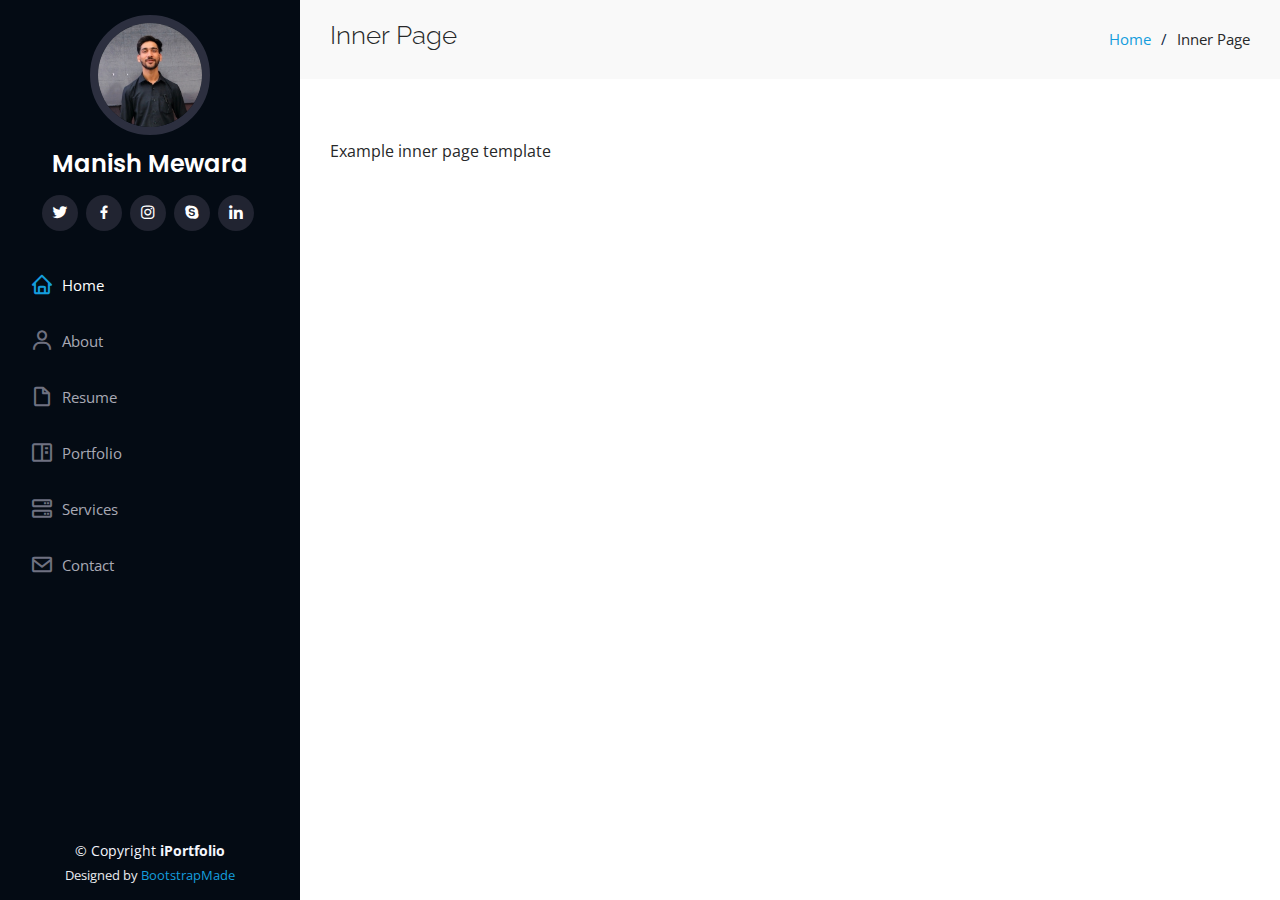
<file: inner-page.html>
<!DOCTYPE html>
<html lang="en">

<head>
  <meta charset="utf-8">
  <meta content="width=device-width, initial-scale=1.0" name="viewport">

  <title>Inner Page - iPortfolio Bootstrap Template</title>
  <meta content="" name="description">
  <meta content="" name="keywords">

  <!-- Favicons -->
  <link href="assets/img/favicon.png" rel="icon">
  <link href="assets/img/apple-touch-icon.png" rel="apple-touch-icon">

  <!-- Google Fonts -->
  <link href="https://fonts.googleapis.com/css?family=Open+Sans:300,300i,400,400i,600,600i,700,700i|Raleway:300,300i,400,400i,500,500i,600,600i,700,700i|Poppins:300,300i,400,400i,500,500i,600,600i,700,700i" rel="stylesheet">

  <!-- Vendor CSS Files -->
  <link href="assets/vendor/aos/aos.css" rel="stylesheet">
  <link href="assets/vendor/bootstrap/css/bootstrap.min.css" rel="stylesheet">
  <link href="assets/vendor/bootstrap-icons/bootstrap-icons.css" rel="stylesheet">
  <link href="assets/vendor/boxicons/css/boxicons.min.css" rel="stylesheet">
  <link href="assets/vendor/glightbox/css/glightbox.min.css" rel="stylesheet">
  <link href="assets/vendor/swiper/swiper-bundle.min.css" rel="stylesheet">

  <!-- Template Main CSS File -->
  <link href="assets/css/style.css" rel="stylesheet">

  <!-- =======================================================
  * Template Name: iPortfolio
  * Updated: Sep 18 2023 with Bootstrap v5.3.2
  * Template URL: https://bootstrapmade.com/iportfolio-bootstrap-portfolio-websites-template/
  * Author: BootstrapMade.com
  * License: https://bootstrapmade.com/license/
  ======================================================== -->
</head>

<body>

  <!-- ======= Mobile nav toggle button ======= -->
  <i class="bi bi-list mobile-nav-toggle d-xl-none"></i>

  <!-- ======= Header ======= -->
  <header id="header">
    <div class="d-flex flex-column">

      <div class="profile">
        <img src="assets/img/profileImg.jpg" alt="" class="img-fluid rounded-circle">
        <h1 class="text-light"><a href="index.html">Manish Mewara</a></h1>
        <div class="social-links mt-3 text-center">
          <a href="#" class="twitter"><i class="bx bxl-twitter"></i></a>
          <a href="#" class="facebook"><i class="bx bxl-facebook"></i></a>
          <a href="#" class="instagram"><i class="bx bxl-instagram"></i></a>
          <a href="#" class="google-plus"><i class="bx bxl-skype"></i></a>
          <a href="#" class="linkedin"><i class="bx bxl-linkedin"></i></a>
        </div>
      </div>

      <nav id="navbar" class="nav-menu navbar">
        <ul>
          <li><a href="#hero" class="nav-link scrollto active"><i class="bx bx-home"></i> <span>Home</span></a></li>
          <li><a href="#about" class="nav-link scrollto"><i class="bx bx-user"></i> <span>About</span></a></li>
          <li><a href="#resume" class="nav-link scrollto"><i class="bx bx-file-blank"></i> <span>Resume</span></a></li>
          <li><a href="#portfolio" class="nav-link scrollto"><i class="bx bx-book-content"></i> <span>Portfolio</span></a></li>
          <li><a href="#services" class="nav-link scrollto"><i class="bx bx-server"></i> <span>Services</span></a></li>
          <li><a href="#contact" class="nav-link scrollto"><i class="bx bx-envelope"></i> <span>Contact</span></a></li>
        </ul>
      </nav><!-- .nav-menu -->
    </div>
  </header><!-- End Header -->

  <main id="main">

    <!-- ======= Breadcrumbs ======= -->
    <section class="breadcrumbs">
      <div class="container">

        <div class="d-flex justify-content-between align-items-center">
          <h2>Inner Page</h2>
          <ol>
            <li><a href="index.html">Home</a></li>
            <li>Inner Page</li>
          </ol>
        </div>

      </div>
    </section><!-- End Breadcrumbs -->

    <section class="inner-page">
      <div class="container">
        <p>
          Example inner page template
        </p>
      </div>
    </section>

  </main><!-- End #main -->

  <!-- ======= Footer ======= -->
  <footer id="footer">
    <div class="container">
      <div class="copyright">
        &copy; Copyright <strong><span>iPortfolio</span></strong>
      </div>
      <div class="credits">
        <!-- All the links in the footer should remain intact. -->
        <!-- You can delete the links only if you purchased the pro version. -->
        <!-- Licensing information: https://bootstrapmade.com/license/ -->
        <!-- Purchase the pro version with working PHP/AJAX contact form: https://bootstrapmade.com/iportfolio-bootstrap-portfolio-websites-template/ -->
        Designed by <a href="https://bootstrapmade.com/">BootstrapMade</a>
      </div>
    </div>
  </footer><!-- End  Footer -->

  <a href="#" class="back-to-top d-flex align-items-center justify-content-center"><i class="bi bi-arrow-up-short"></i></a>

  <!-- Vendor JS Files -->
  <script src="assets/vendor/purecounter/purecounter_vanilla.js"></script>
  <script src="assets/vendor/aos/aos.js"></script>
  <script src="assets/vendor/bootstrap/js/bootstrap.bundle.min.js"></script>
  <script src="assets/vendor/glightbox/js/glightbox.min.js"></script>
  <script src="assets/vendor/isotope-layout/isotope.pkgd.min.js"></script>
  <script src="assets/vendor/swiper/swiper-bundle.min.js"></script>
  <script src="assets/vendor/typed.js/typed.umd.js"></script>
  <script src="assets/vendor/waypoints/noframework.waypoints.js"></script>
  <script src="assets/vendor/php-email-form/validate.js"></script>

  <!-- Template Main JS File -->
  <script src="assets/js/main.js"></script>

</body>

</html>
</file>
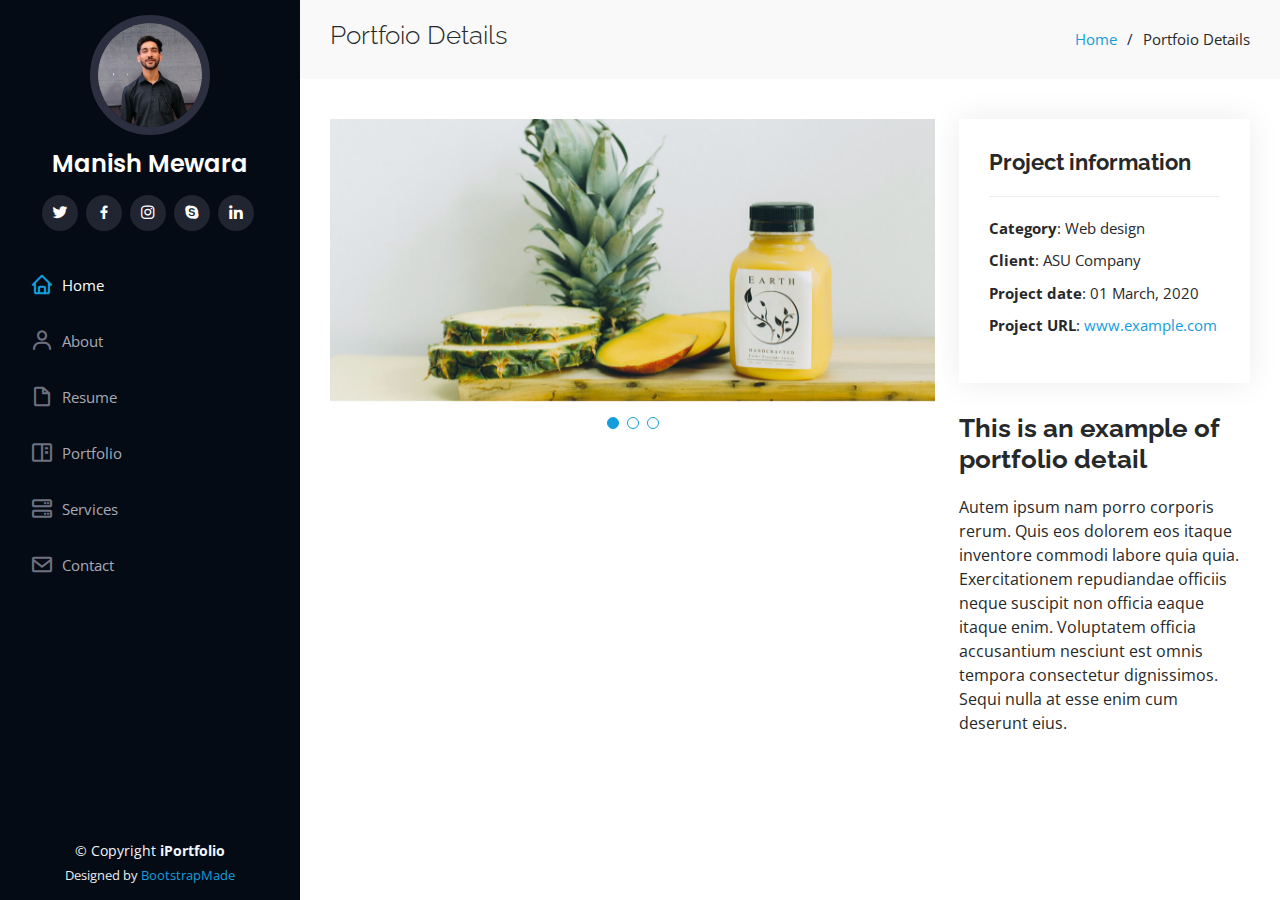
<file: portfolio-details.html>
<!DOCTYPE html>
<html lang="en">

<head>
  <meta charset="utf-8">
  <meta content="width=device-width, initial-scale=1.0" name="viewport">

  <title>Portfolio Details - iPortfolio Bootstrap Template</title>
  <meta content="" name="description">
  <meta content="" name="keywords">

  <!-- Favicons -->
  <link href="assets/img/favicon.png" rel="icon">
  <link href="assets/img/apple-touch-icon.png" rel="apple-touch-icon">

  <!-- Google Fonts -->
  <link href="https://fonts.googleapis.com/css?family=Open+Sans:300,300i,400,400i,600,600i,700,700i|Raleway:300,300i,400,400i,500,500i,600,600i,700,700i|Poppins:300,300i,400,400i,500,500i,600,600i,700,700i" rel="stylesheet">

  <!-- Vendor CSS Files -->
  <link href="assets/vendor/aos/aos.css" rel="stylesheet">
  <link href="assets/vendor/bootstrap/css/bootstrap.min.css" rel="stylesheet">
  <link href="assets/vendor/bootstrap-icons/bootstrap-icons.css" rel="stylesheet">
  <link href="assets/vendor/boxicons/css/boxicons.min.css" rel="stylesheet">
  <link href="assets/vendor/glightbox/css/glightbox.min.css" rel="stylesheet">
  <link href="assets/vendor/swiper/swiper-bundle.min.css" rel="stylesheet">

  <!-- Template Main CSS File -->
  <link href="assets/css/style.css" rel="stylesheet">

  <!-- =======================================================
  * Template Name: iPortfolio
  * Updated: Sep 18 2023 with Bootstrap v5.3.2
  * Template URL: https://bootstrapmade.com/iportfolio-bootstrap-portfolio-websites-template/
  * Author: BootstrapMade.com
  * License: https://bootstrapmade.com/license/
  ======================================================== -->
</head>

<body>

  <!-- ======= Mobile nav toggle button ======= -->
  <i class="bi bi-list mobile-nav-toggle d-xl-none"></i>

  <!-- ======= Header ======= -->
  <header id="header">
    <div class="d-flex flex-column">

      <div class="profile">
        <img src="assets/img/profileImg.jpg" alt="" class="img-fluid rounded-circle">
        <h1 class="text-light"><a href="index.html">Manish Mewara</a></h1>
        <div class="social-links mt-3 text-center">
          <a href="#" class="twitter"><i class="bx bxl-twitter"></i></a>
          <a href="#" class="facebook"><i class="bx bxl-facebook"></i></a>
          <a href="#" class="instagram"><i class="bx bxl-instagram"></i></a>
          <a href="#" class="google-plus"><i class="bx bxl-skype"></i></a>
          <a href="#" class="linkedin"><i class="bx bxl-linkedin"></i></a>
        </div>
      </div>

      <nav id="navbar" class="nav-menu navbar">
        <ul>
          <li><a href="#hero" class="nav-link scrollto active"><i class="bx bx-home"></i> <span>Home</span></a></li>
          <li><a href="#about" class="nav-link scrollto"><i class="bx bx-user"></i> <span>About</span></a></li>
          <li><a href="#resume" class="nav-link scrollto"><i class="bx bx-file-blank"></i> <span>Resume</span></a></li>
          <li><a href="#portfolio" class="nav-link scrollto"><i class="bx bx-book-content"></i> <span>Portfolio</span></a></li>
          <li><a href="#services" class="nav-link scrollto"><i class="bx bx-server"></i> <span>Services</span></a></li>
          <li><a href="#contact" class="nav-link scrollto"><i class="bx bx-envelope"></i> <span>Contact</span></a></li>
        </ul>
      </nav><!-- .nav-menu -->
    </div>
  </header><!-- End Header -->

  <main id="main">

    <!-- ======= Breadcrumbs ======= -->
    <section id="breadcrumbs" class="breadcrumbs">
      <div class="container">

        <div class="d-flex justify-content-between align-items-center">
          <h2>Portfoio Details</h2>
          <ol>
            <li><a href="index.html">Home</a></li>
            <li>Portfoio Details</li>
          </ol>
        </div>

      </div>
    </section><!-- End Breadcrumbs -->

    <!-- ======= Portfolio Details Section ======= -->
    <section id="portfolio-details" class="portfolio-details">
      <div class="container">

        <div class="row gy-4">

          <div class="col-lg-8">
            <div class="portfolio-details-slider swiper">
              <div class="swiper-wrapper align-items-center">

                <div class="swiper-slide">
                  <img src="assets/img/portfolio/portfolio-details-1.jpg" alt="">
                </div>

                <div class="swiper-slide">
                  <img src="assets/img/portfolio/portfolio-details-2.jpg" alt="">
                </div>

                <div class="swiper-slide">
                  <img src="assets/img/portfolio/portfolio-details-3.jpg" alt="">
                </div>

              </div>
              <div class="swiper-pagination"></div>
            </div>
          </div>

          <div class="col-lg-4">
            <div class="portfolio-info">
              <h3>Project information</h3>
              <ul>
                <li><strong>Category</strong>: Web design</li>
                <li><strong>Client</strong>: ASU Company</li>
                <li><strong>Project date</strong>: 01 March, 2020</li>
                <li><strong>Project URL</strong>: <a href="#">www.example.com</a></li>
              </ul>
            </div>
            <div class="portfolio-description">
              <h2>This is an example of portfolio detail</h2>
              <p>
                Autem ipsum nam porro corporis rerum. Quis eos dolorem eos itaque inventore commodi labore quia quia. Exercitationem repudiandae officiis neque suscipit non officia eaque itaque enim. Voluptatem officia accusantium nesciunt est omnis tempora consectetur dignissimos. Sequi nulla at esse enim cum deserunt eius.
              </p>
            </div>
          </div>

        </div>

      </div>
    </section><!-- End Portfolio Details Section -->

  </main><!-- End #main -->

  <!-- ======= Footer ======= -->
  <footer id="footer">
    <div class="container">
      <div class="copyright">
        &copy; Copyright <strong><span>iPortfolio</span></strong>
      </div>
      <div class="credits">
        <!-- All the links in the footer should remain intact. -->
        <!-- You can delete the links only if you purchased the pro version. -->
        <!-- Licensing information: https://bootstrapmade.com/license/ -->
        <!-- Purchase the pro version with working PHP/AJAX contact form: https://bootstrapmade.com/iportfolio-bootstrap-portfolio-websites-template/ -->
        Designed by <a href="https://bootstrapmade.com/">BootstrapMade</a>
      </div>
    </div>
  </footer><!-- End  Footer -->

  <a href="#" class="back-to-top d-flex align-items-center justify-content-center"><i class="bi bi-arrow-up-short"></i></a>

  <!-- Vendor JS Files -->
  <script src="assets/vendor/purecounter/purecounter_vanilla.js"></script>
  <script src="assets/vendor/aos/aos.js"></script>
  <script src="assets/vendor/bootstrap/js/bootstrap.bundle.min.js"></script>
  <script src="assets/vendor/glightbox/js/glightbox.min.js"></script>
  <script src="assets/vendor/isotope-layout/isotope.pkgd.min.js"></script>
  <script src="assets/vendor/swiper/swiper-bundle.min.js"></script>
  <script src="assets/vendor/typed.js/typed.umd.js"></script>
  <script src="assets/vendor/waypoints/noframework.waypoints.js"></script>
  <script src="assets/vendor/php-email-form/validate.js"></script>

  <!-- Template Main JS File -->
  <script src="assets/js/main.js"></script>

</body>

</html>
</file>
<file: assets/css/style.css>
/**
* Template Name: iPortfolio
* Updated: Sep 18 2023 with Bootstrap v5.3.2
* Template URL: https://bootstrapmade.com/iportfolio-bootstrap-portfolio-websites-template/
* Author: BootstrapMade.com
* License: https://bootstrapmade.com/license/
*/

/*--------------------------------------------------------------
# General
--------------------------------------------------------------*/
body {
  font-family: "Open Sans", sans-serif;
  color: #272829;
}

a {
  color: #149ddd;
  text-decoration: none;
}

a:hover {
  color: #37b3ed;
  text-decoration: none;
}

h1,
h2,
h3,
h4,
h5,
h6 {
  font-family: "Raleway", sans-serif;
}

/*--------------------------------------------------------------
# Back to top button
--------------------------------------------------------------*/
.back-to-top {
  position: fixed;
  visibility: hidden;
  opacity: 0;
  right: 15px;
  bottom: 15px;
  z-index: 996;
  background: #149ddd;
  width: 40px;
  height: 40px;
  border-radius: 50px;
  transition: all 0.4s;
}

.back-to-top i {
  font-size: 28px;
  color: #fff;
  line-height: 0;
}

.back-to-top:hover {
  background: #2eafec;
  color: #fff;
}

.back-to-top.active {
  visibility: visible;
  opacity: 1;
}

/*--------------------------------------------------------------
# Header
--------------------------------------------------------------*/
#header {
  position: fixed;
  top: 0;
  left: 0;
  bottom: 0;
  width: 300px;
  transition: all ease-in-out 0.5s;
  z-index: 9997;
  transition: all 0.5s;
  padding: 0 15px;
  background: #040b14;
  overflow-y: auto;
}

#header .profile img {
  margin: 15px auto;
  display: block;
  width: 120px;
  border: 8px solid #2c2f3f;
}

#header .profile h1 {
  font-size: 24px;
  margin: 0;
  padding: 0;
  font-weight: 600;
  -moz-text-align-last: center;
  text-align-last: center;
  font-family: "Poppins", sans-serif;
}

#header .profile h1 a,
#header .profile h1 a:hover {
  color: #fff;
  text-decoration: none;
}

#header .profile .social-links a {
  font-size: 18px;
  display: inline-block;
  background: #212431;
  color: #fff;
  line-height: 1;
  padding: 8px 0;
  margin-right: 4px;
  border-radius: 50%;
  text-align: center;
  width: 36px;
  height: 36px;
  transition: 0.3s;
}

#header .profile .social-links a:hover {
  background: #149ddd;
  color: #fff;
  text-decoration: none;
}

#main {
  margin-left: 300px;
}

.container,
.container-fluid {
  padding-left: 30px;
  padding-right: 30px;
}

@media (max-width: 1199px) {
  #header {
    left: -300px;
  }

  #main {
    margin-left: 0;
  }

  .container,
  .container-fluid {
    padding-left: 12px;
    padding-right: 12px;
  }
}

/*--------------------------------------------------------------
# Navigation Menu
--------------------------------------------------------------*/
/* Desktop Navigation */
.nav-menu {
  padding: 30px 0 0 0;
}

.nav-menu * {
  margin: 0;
  padding: 0;
  list-style: none;
}

.nav-menu>ul>li {
  position: relative;
  white-space: nowrap;
}

.nav-menu a,
.nav-menu a:focus {
  display: flex;
  align-items: center;
  color: #a8a9b4;
  padding: 12px 15px;
  margin-bottom: 8px;
  transition: 0.3s;
  font-size: 15px;
}

.nav-menu a i,
.nav-menu a:focus i {
  font-size: 24px;
  padding-right: 8px;
  color: #6f7180;
}

.nav-menu a:hover,
.nav-menu .active,
.nav-menu .active:focus,
.nav-menu li:hover>a {
  text-decoration: none;
  color: #fff;
}

.nav-menu a:hover i,
.nav-menu .active i,
.nav-menu .active:focus i,
.nav-menu li:hover>a i {
  color: #149ddd;
}

/* Mobile Navigation */
.mobile-nav-toggle {
  position: fixed;
  right: 15px;
  top: 15px;
  z-index: 9998;
  border: 0;
  font-size: 24px;
  transition: all 0.4s;
  outline: none !important;
  background-color: #149ddd;
  color: #fff;
  width: 40px;
  height: 40px;
  display: inline-flex;
  align-items: center;
  justify-content: center;
  line-height: 0;
  border-radius: 50px;
  cursor: pointer;
}

.mobile-nav-active {
  overflow: hidden;
}

.mobile-nav-active #header {
  left: 0;
}

/*--------------------------------------------------------------
# Hero Section
--------------------------------------------------------------*/
#hero {
  width: 100%;
  height: 100vh;
  background: url("../img/bgImg.jpg") top center;
  background-size: cover;
}

#hero:before {
  content: "";
  background: rgba(5, 13, 24, 0.3);
  position: absolute;
  bottom: 0;
  top: 0;
  left: 0;
  right: 0;
  z-index: 1;
}

#hero .hero-container {
  position: relative;
  z-index: 2;
  min-width: 300px;
}

#hero h1 {
  margin: 0 0 10px 0;
  font-size: 64px;
  font-weight: 700;
  line-height: 56px;
  color: #fff;
}

#hero p {
  color: #fff;
  margin-bottom: 50px;
  font-size: 26px;
  font-family: "Poppins", sans-serif;
}

#hero p span {
  color: #fff;
  padding-bottom: 4px;
  letter-spacing: 1px;
  border-bottom: 3px solid #149ddd;
}

@media (min-width: 1024px) {
  #hero {
    background-attachment: fixed;
  }
}

@media (max-width: 768px) {
  #hero h1 {
    font-size: 28px;
    line-height: 36px;
  }

  #hero h2 {
    font-size: 18px;
    line-height: 24px;
    margin-bottom: 30px;
  }
}

/*--------------------------------------------------------------
# Sections General
--------------------------------------------------------------*/
section {
  padding: 60px 0;
  overflow: hidden;
}

.section-bg {
  background: #f5f8fd;
}

.section-title {
  padding-bottom: 30px;
}

.section-title h2 {
  font-size: 32px;
  font-weight: bold;
  margin-bottom: 20px;
  padding-bottom: 20px;
  position: relative;
  color: #173b6c;
}

.section-title h2::after {
  content: "";
  position: absolute;
  display: block;
  width: 50px;
  height: 3px;
  background: #149ddd;
  bottom: 0;
  left: 0;
}

.section-title p {
  margin-bottom: 0;
}

/*--------------------------------------------------------------
# About
--------------------------------------------------------------*/
.about .content h3 {
  font-weight: 700;
  font-size: 26px;
  color: #173b6c;
}

.about .content ul {
  list-style: none;
  padding: 0;
}

.about .content ul li {
  margin-bottom: 20px;
  display: flex;
  align-items: center;
}

.about .content ul strong {
  margin-right: 10px;
}

.about .content ul i {
  font-size: 16px;
  margin-right: 5px;
  color: #149ddd;
  line-height: 0;
}

.about .content p:last-child {
  margin-bottom: 0;
}

/*--------------------------------------------------------------
# Facts
--------------------------------------------------------------*/
.facts {
  padding-bottom: 30px;
}

.facts .count-box {
  padding: 30px;
  width: 100%;
}

.facts .count-box i {
  display: block;
  font-size: 44px;
  color: #149ddd;
  float: left;
  line-height: 0;
}

.facts .count-box span {
  font-size: 48px;
  line-height: 40px;
  display: block;
  font-weight: 700;
  color: #050d18;
  margin-left: 60px;
}

.facts .count-box p {
  padding: 15px 0 0 0;
  margin: 0 0 0 60px;
  font-family: "Raleway", sans-serif;
  font-size: 14px;
  color: #122f57;
}

.facts .count-box a {
  font-weight: 600;
  display: block;
  margin-top: 20px;
  color: #122f57;
  font-size: 15px;
  font-family: "Poppins", sans-serif;
  transition: ease-in-out 0.3s;
}

.facts .count-box a:hover {
  color: #1f5297;
}

/*--------------------------------------------------------------
# Akills
--------------------------------------------------------------*/
.skills .progress {
  height: 70px;
  display: block;
  background: none;
  border-radius: 0;
}

.skills .progress .skill {
  padding: 0;
  margin: 0 0 6px 0;
  text-transform: uppercase;
  display: block;
  font-weight: 600;
  font-family: "Poppins", sans-serif;
  color: #050d18;
}

.skills .progress .skill .val {
  float: right;
  font-style: normal;
}

.skills .progress-bar-wrap {
  background: #dce8f8;
  height: 10px;
}

.skills .progress-bar {
  width: 1px;
  height: 10px;
  transition: 0.9s;
  background-color: #149ddd;
}

/*--------------------------------------------------------------
# Resume
--------------------------------------------------------------*/
.resume .resume-title {
  font-size: 26px;
  font-weight: 700;
  margin-top: 20px;
  margin-bottom: 20px;
  color: #050d18;
}

.resume .resume-item {
  padding: 0 0 20px 20px;
  margin-top: -2px;
  border-left: 2px solid #1f5297;
  position: relative;
}

.resume .resume-item h4 {
  line-height: 18px;
  font-size: 18px;
  font-weight: 600;
  text-transform: uppercase;
  font-family: "Poppins", sans-serif;
  color: #050d18;
  margin-bottom: 10px;
}

.resume .resume-item h5 {
  font-size: 16px;
  background: #e4edf9;
  padding: 5px 15px;
  display: inline-block;
  font-weight: 600;
  margin-bottom: 10px;
}

.resume .resume-item ul {
  padding-left: 20px;
}

.resume .resume-item ul li {
  padding-bottom: 10px;
}

.resume .resume-item:last-child {
  padding-bottom: 0;
}

.resume .resume-item::before {
  content: "";
  position: absolute;
  width: 16px;
  height: 16px;
  border-radius: 50px;
  left: -9px;
  top: 0;
  background: #fff;
  border: 2px solid #1f5297;
}

/*--------------------------------------------------------------
# Portfolio
--------------------------------------------------------------*/
.portfolio .portfolio-item {
  margin-bottom: 30px;
}

.portfolio #portfolio-flters {
  padding: 0;
  margin: 0 auto 35px auto;
  list-style: none;
  text-align: center;
  background: #fff;
  border-radius: 50px;
  padding: 2px 15px;
}

.portfolio #portfolio-flters li {
  cursor: pointer;
  display: inline-block;
  padding: 10px 15px 8px 15px;
  font-size: 14px;
  font-weight: 600;
  line-height: 1;
  text-transform: uppercase;
  color: #272829;
  margin-bottom: 5px;
  transition: all 0.3s ease-in-out;
}

.portfolio #portfolio-flters li:hover,
.portfolio #portfolio-flters li.filter-active {
  color: #149ddd;
}

.portfolio #portfolio-flters li:last-child {
  margin-right: 0;
}

.portfolio .portfolio-wrap {
  transition: 0.3s;
  position: relative;
  overflow: hidden;
  z-index: 1;
}

.portfolio .portfolio-wrap::before {
  content: "";
  background: rgba(255, 255, 255, 0.5);
  position: absolute;
  left: 0;
  right: 0;
  top: 0;
  bottom: 0;
  transition: all ease-in-out 0.3s;
  z-index: 2;
  opacity: 0;
}

.portfolio .portfolio-wrap .portfolio-links {
  opacity: 1;
  left: 0;
  right: 0;
  bottom: -60px;
  z-index: 3;
  position: absolute;
  transition: all ease-in-out 0.3s;
  display: flex;
  justify-content: center;
}

.portfolio .portfolio-wrap .portfolio-links a {
  color: #fff;
  font-size: 28px;
  text-align: center;
  background: rgba(20, 157, 221, 0.75);
  transition: 0.3s;
  width: 50%;
}

.portfolio .portfolio-wrap .portfolio-links a:hover {
  background: rgba(20, 157, 221, 0.95);
}

.portfolio .portfolio-wrap .portfolio-links a+a {
  border-left: 1px solid #37b3ed;
}

.portfolio .portfolio-wrap:hover::before {
  top: 0;
  left: 0;
  right: 0;
  bottom: 0;
  opacity: 1;
}

.portfolio .portfolio-wrap:hover .portfolio-links {
  opacity: 1;
  bottom: 0;
}

/*--------------------------------------------------------------
# Portfolio Details
--------------------------------------------------------------*/
.portfolio-details {
  padding-top: 40px;
}

.portfolio-details .portfolio-details-slider img {
  width: 100%;
}

.portfolio-details .portfolio-details-slider .swiper-pagination {
  margin-top: 20px;
  position: relative;
}

.portfolio-details .portfolio-details-slider .swiper-pagination .swiper-pagination-bullet {
  width: 12px;
  height: 12px;
  background-color: #fff;
  opacity: 1;
  border: 1px solid #149ddd;
}

.portfolio-details .portfolio-details-slider .swiper-pagination .swiper-pagination-bullet-active {
  background-color: #149ddd;
}

.portfolio-details .portfolio-info {
  padding: 30px;
  box-shadow: 0px 0 30px rgba(5, 13, 24, 0.08);
}

.portfolio-details .portfolio-info h3 {
  font-size: 22px;
  font-weight: 700;
  margin-bottom: 20px;
  padding-bottom: 20px;
  border-bottom: 1px solid #eee;
}

.portfolio-details .portfolio-info ul {
  list-style: none;
  padding: 0;
  font-size: 15px;
}

.portfolio-details .portfolio-info ul li+li {
  margin-top: 10px;
}

.portfolio-details .portfolio-description {
  padding-top: 30px;
}

.portfolio-details .portfolio-description h2 {
  font-size: 26px;
  font-weight: 700;
  margin-bottom: 20px;
}

.portfolio-details .portfolio-description p {
  padding: 0;
}

/*--------------------------------------------------------------
# Services
--------------------------------------------------------------*/
.services .icon-box {
  margin-bottom: 20px;
}

.services .icon {
  float: left;
  display: flex;
  align-items: center;
  justify-content: center;
  width: 54px;
  height: 54px;
  background: #149ddd;
  border-radius: 50%;
  transition: 0.5s;
  border: 1px solid #149ddd;
}

.services .icon i {
  color: #fff;
  font-size: 24px;
  line-height: 0;
}

.services .icon-box:hover .icon {
  background: #fff;
}

.services .icon-box:hover .icon i {
  color: #149ddd;
}

.services .title {
  margin-left: 80px;
  font-weight: 700;
  margin-bottom: 15px;
  font-size: 18px;
}

.services .title a {
  color: #343a40;
}

.services .title a:hover {
  color: #149ddd;
}

.services .description {
  margin-left: 80px;
  line-height: 24px;
  font-size: 14px;
}

/*--------------------------------------------------------------
# Testimonials
--------------------------------------------------------------*/
.testimonials .testimonials-carousel,
.testimonials .testimonials-slider {
  overflow: hidden;
}

.testimonials .testimonial-item {
  box-sizing: content-box;
  text-align: center;
  min-height: 320px;
}

.testimonials .testimonial-item .testimonial-img {
  width: 90px;
  border-radius: 50%;
  margin: 0 auto;
}

.testimonials .testimonial-item h3 {
  font-size: 18px;
  font-weight: bold;
  margin: 10px 0 5px 0;
  color: #111;
}

.testimonials .testimonial-item h4 {
  font-size: 14px;
  color: #999;
  margin: 0;
}

.testimonials .testimonial-item .quote-icon-left,
.testimonials .testimonial-item .quote-icon-right {
  color: #c3e8fa;
  font-size: 26px;
}

.testimonials .testimonial-item .quote-icon-left {
  display: inline-block;
  left: -5px;
  position: relative;
}

.testimonials .testimonial-item .quote-icon-right {
  display: inline-block;
  right: -5px;
  position: relative;
  top: 10px;
}

.testimonials .testimonial-item p {
  font-style: italic;
  margin: 0 15px 15px 15px;
  padding: 20px;
  background: #fff;
  position: relative;
  margin-bottom: 35px;
  border-radius: 6px;
  box-shadow: 0px 2px 15px rgba(0, 0, 0, 0.1);
}

.testimonials .testimonial-item p::after {
  content: "";
  width: 0;
  height: 0;
  border-top: 20px solid #fff;
  border-right: 20px solid transparent;
  border-left: 20px solid transparent;
  position: absolute;
  bottom: -20px;
  left: calc(50% - 20px);
}

.testimonials .swiper-pagination {
  margin-top: 20px;
  position: relative;
}

.testimonials .swiper-pagination .swiper-pagination-bullet {
  width: 12px;
  height: 12px;
  background-color: #fff;
  opacity: 1;
  border: 1px solid #149ddd;
}

.testimonials .swiper-pagination .swiper-pagination-bullet-active {
  background-color: #149ddd;
}

/*--------------------------------------------------------------
# Contact
--------------------------------------------------------------*/
.contact {
  padding-bottom: 130px;
}

.contact .info {
  padding: 30px;
  background: #fff;
  width: 100%;
  box-shadow: 0 0 24px 0 rgba(0, 0, 0, 0.12);
}

.contact .info i {
  font-size: 20px;
  color: #149ddd;
  float: left;
  width: 44px;
  height: 44px;
  background: #dff3fc;
  display: flex;
  justify-content: center;
  align-items: center;
  border-radius: 50px;
  transition: all 0.3s ease-in-out;
}

.contact .info h4 {
  padding: 0 0 0 60px;
  font-size: 22px;
  font-weight: 600;
  margin-bottom: 5px;
  color: #050d18;
}

.contact .info p {
  padding: 0 0 10px 60px;
  margin-bottom: 20px;
  font-size: 14px;
  color: #173b6c;
}

.contact .info .email p {
  padding-top: 5px;
}

.contact .info .social-links {
  padding-left: 60px;
}

.contact .info .social-links a {
  font-size: 18px;
  display: inline-block;
  background: #333;
  color: #fff;
  line-height: 1;
  padding: 8px 0;
  border-radius: 50%;
  text-align: center;
  width: 36px;
  height: 36px;
  transition: 0.3s;
  margin-right: 10px;
}

.contact .info .social-links a:hover {
  background: #149ddd;
  color: #fff;
}

.contact .info .email:hover i,
.contact .info .address:hover i,
.contact .info .phone:hover i {
  background: #149ddd;
  color: #fff;
}

.contact .php-email-form {
  width: 100%;
  padding: 30px;
  background: #fff;
  box-shadow: 0 0 24px 0 rgba(0, 0, 0, 0.12);
}

.contact .php-email-form .form-group {
  padding-bottom: 8px;
}

.contact .php-email-form .validate {
  display: none;
  color: red;
  margin: 0 0 15px 0;
  font-weight: 400;
  font-size: 13px;
}

.contact .php-email-form .error-message {
  display: none;
  color: #fff;
  background: #ed3c0d;
  text-align: left;
  padding: 15px;
  font-weight: 600;
}

.contact .php-email-form .error-message br+br {
  margin-top: 25px;
}

.contact .php-email-form .sent-message {
  display: none;
  color: #fff;
  background: #18d26e;
  text-align: center;
  padding: 15px;
  font-weight: 600;
}

.contact .php-email-form .loading {
  display: none;
  background: #fff;
  text-align: center;
  padding: 15px;
}

.contact .php-email-form .loading:before {
  content: "";
  display: inline-block;
  border-radius: 50%;
  width: 24px;
  height: 24px;
  margin: 0 10px -6px 0;
  border: 3px solid #18d26e;
  border-top-color: #eee;
  animation: animate-loading 1s linear infinite;
}

.contact .php-email-form .form-group {
  margin-bottom: 15px;
}

.contact .php-email-form label {
  padding-bottom: 8px;
}

.contact .php-email-form input,
.contact .php-email-form textarea {
  border-radius: 0;
  box-shadow: none;
  font-size: 14px;
}

.contact .php-email-form input {
  height: 44px;
}

.contact .php-email-form textarea {
  padding: 10px 15px;
}

.contact .php-email-form button[type=submit] {
  background: #149ddd;
  border: 0;
  padding: 10px 24px;
  color: #fff;
  transition: 0.4s;
  border-radius: 4px;
}

.contact .php-email-form button[type=submit]:hover {
  background: #37b3ed;
}

@keyframes animate-loading {
  0% {
    transform: rotate(0deg);
  }

  100% {
    transform: rotate(360deg);
  }
}

/*--------------------------------------------------------------
# Breadcrumbs
--------------------------------------------------------------*/
.breadcrumbs {
  padding: 20px 0;
  background: #f9f9f9;
}

.breadcrumbs h2 {
  font-size: 26px;
  font-weight: 300;
}

.breadcrumbs ol {
  display: flex;
  flex-wrap: wrap;
  list-style: none;
  padding: 0;
  margin: 0;
  font-size: 15px;
}

.breadcrumbs ol li+li {
  padding-left: 10px;
}

.breadcrumbs ol li+li::before {
  display: inline-block;
  padding-right: 10px;
  color: #0e2442;
  content: "/";
}

@media (max-width: 768px) {
  .breadcrumbs .d-flex {
    display: block !important;
  }

  .breadcrumbs ol {
    display: block;
  }

  .breadcrumbs ol li {
    display: inline-block;
  }
}

/*--------------------------------------------------------------
# Footer
--------------------------------------------------------------*/
#footer {
  padding: 15px;
  color: #f4f6fd;
  font-size: 14px;
  position: fixed;
  left: 0;
  bottom: 0;
  width: 300px;
  z-index: 9999;
  background: #040b14;
}

#footer .copyright {
  text-align: center;
}

#footer .credits {
  padding-top: 5px;
  text-align: center;
  font-size: 13px;
  color: #eaebf0;
}

@media (max-width: 1199px) {
  #footer {
    position: static;
    width: auto;
    padding-right: 20px 15px;
  }
}
</file>
